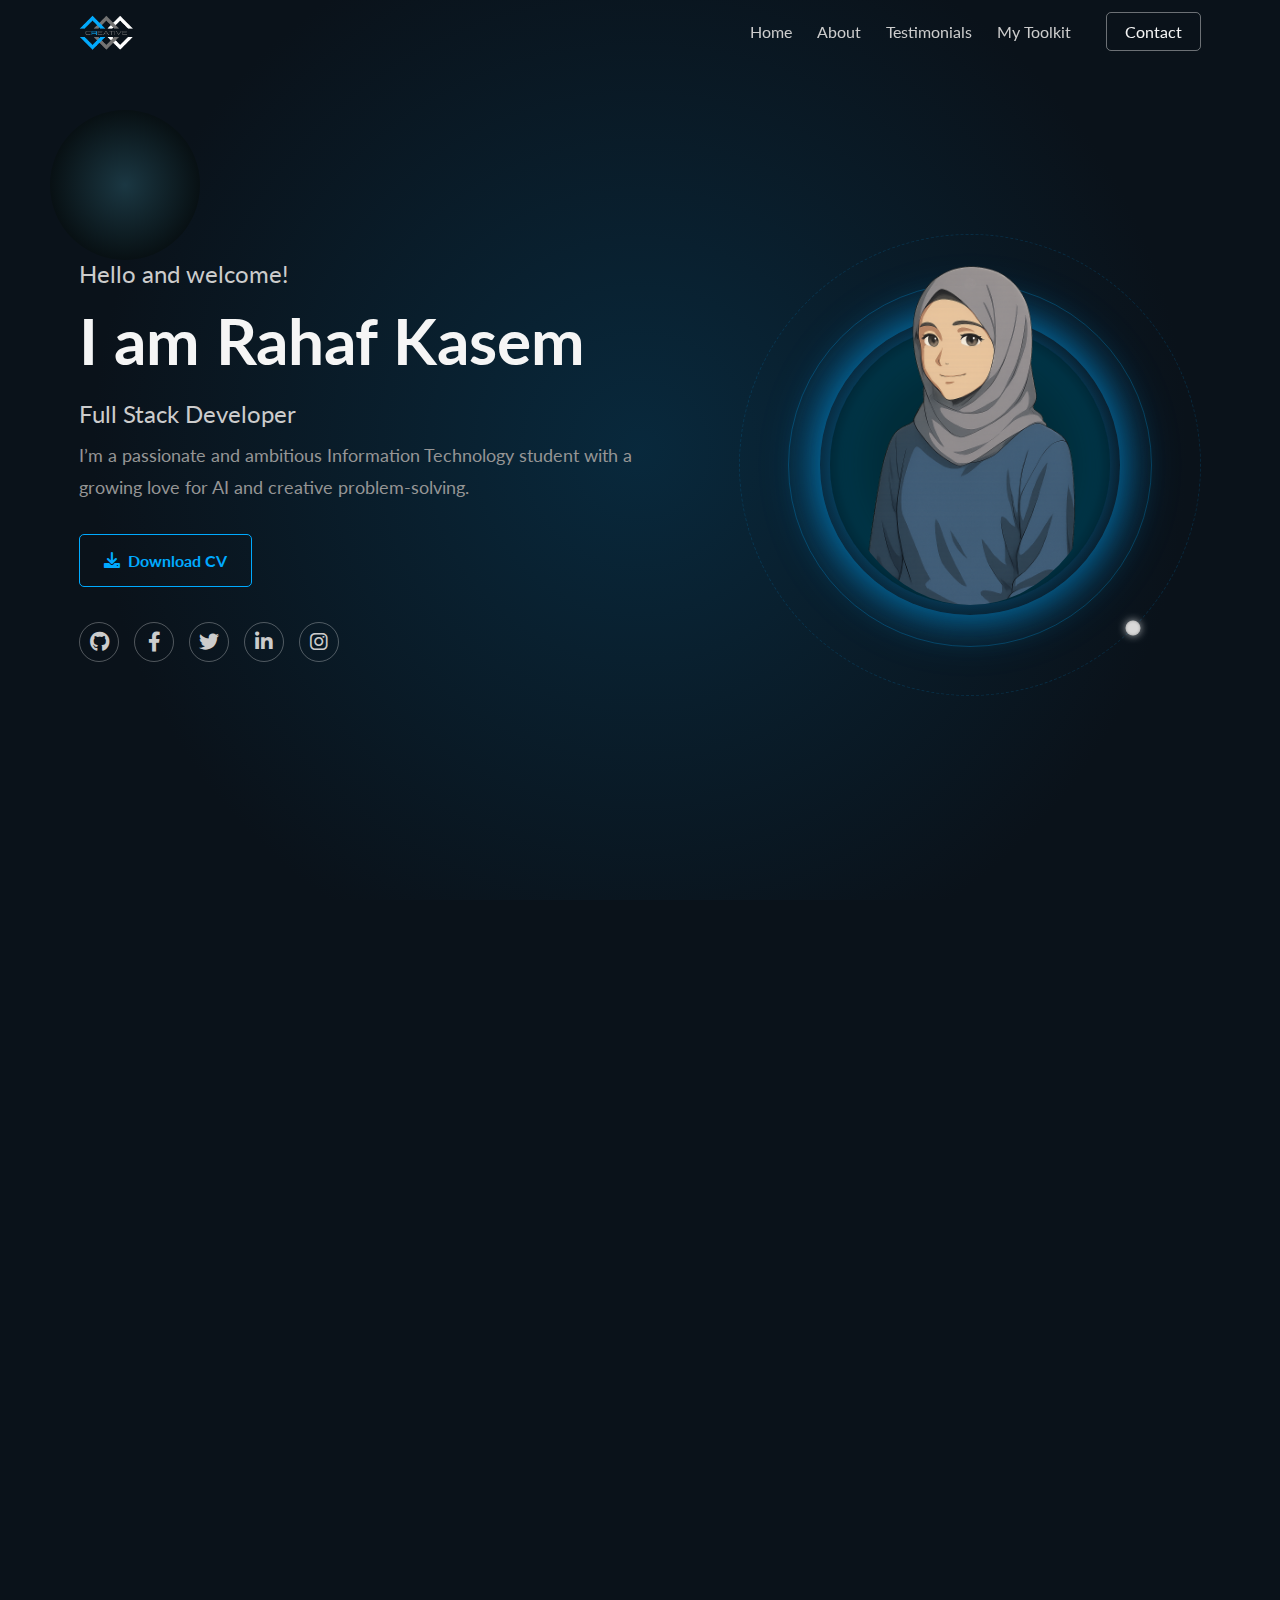
<file: index.html>
<!DOCTYPE html>
<html lang="en"> <head>
    <meta charset="UTF-8">
    <meta name="viewport" content="width=device-width, initial-scale=1.0">
    <title>Rahaf Kasem - Portfolio</title> <link rel="stylesheet" href="https://cdnjs.cloudflare.com/ajax/libs/font-awesome/6.0.0/css/all.min.css">
    <link href="https://fonts.googleapis.com/css2?family=Lato:wght@400;700&display=swap" rel="stylesheet">
    <link rel="stylesheet" href="style/portfolio.css">
</head>
<body>
  <header class="site-header">
    <div class="container">
        <a href="#hero" class="logo">
            <img src="img/logo.png" alt="Rahaf Kasem Logo">
        </a>
        <nav class="main-nav">
            <ul>
                <li><a href="#hero">Home</a></li>
                <li><a href="#about">About</a></li>
                <li><a href="#testimonials">Testimonials</a></li>
                <li><a href="#tools">My Toolkit</a></li> <li><a href="#contact">Contact</a></li>
            </ul>
        </nav>
        <button class="menu-toggle" aria-label="Toggle navigation" aria-expanded="false">
            <i class="fas fa-bars"></i>
        </button>
    </div>
</header>

  <section id="hero" class="hero-section reveal">
    <div class="container hero-content">
        <div class="hero-text fade-in-element">
            <h4>Hello and welcome!</h4>
            <span class="inline"><h1 class="highlight">I am Rahaf Kasem</h1></span>
            <h4>Full Stack Developer</h4>
            <p class="lead">
                I’m a passionate and ambitious Information Technology student with a growing love for AI and creative problem-solving.
            </p>
             <a href="path/to/your/cv.pdf" class="download-cv" download> <i class="fas fa-download"></i> Download CV
            </a>
            <div class="social-links">
                <a href="#" aria-label="GitHub"><i class="fab fa-github"></i></a>
                <a href="#" aria-label="Facebook"><i class="fab fa-facebook-f"></i></a>
                <a href="#" aria-label="Twitter"><i class="fab fa-twitter"></i></a>
                <a href="#" aria-label="LinkedIn"><i class="fab fa-linkedin-in"></i></a>
                <a href="#" aria-label="Instagram"><i class="fab fa-instagram"></i></a>
            </div>
        </div>
        <div class="hero-image-container fade-in-element">
            <div class="hero-planet">
                <img src="img/hero.png" alt="Rahaf Kasem Personal Photo" class="planet-surface-img">
                <div class="planet-atmosphere"></div>
                <div class="orbit orbit-1">
                    <div class="moon moon-1"></div>
                </div>
                <div class="orbit orbit-2">
                    <div class="moon moon-2"></div>
                </div>
            </div>
        </div>
    </div>
</section>

  <section id="about" class="about-section reveal section-padding"> <div class="container">
        <h2 class="fade-in-element">About Me</h2>
        <p class="slider-quote fade-in-element">
            "I believe that passion, patience and persistence are the keys to any dream and I'm walking that path, one step at a time."
            <br>This could be about your background, your journey into IT, or what drives you.
        </p>

        <div class="cards-wrapper fade-in-element">
            <div class="cards">
                <div class="card active">
                    <img src="img/about 1.png" alt="Mobile App Design" />
                    <h3>Mobile App Design</h3>
                </div>
                <div class="card">
                    <img src="img/about 2.jpg" alt="Content Design" />
                    <h3>Content Design</h3>
                </div>
                <div class="card">
                    <img src="img/about 3.png" alt="Web Design" />
                    <h3>Web Design</h3>
                </div>
            </div>

            <div class="dots">
                <button class="dot active" onclick="selectCard(0)" aria-label="Select Card 1"></button>
                <button class="dot" onclick="selectCard(1)" aria-label="Select Card 2"></button>
                <button class="dot" onclick="selectCard(2)" aria-label="Select Card 3"></button>
            </div>
        </div>
    </div>
</section>

  <section id="thinking-box" class="thinking-box-section reveal section-padding"> <div class="container">
        <h2 class="fade-in-element">Thinking Outside the Box</h2>
        <div class="thinking-box-content">
            <div class="thinking-box-text fade-in-element">
                <p>
                    I’m a passionate and ambitious Information Technology student with a growing love for AI and creative problem-solving.
                    Lorem, ipsum dolor sit amet consectetur adipisicing elit. Repudiandae vitae, et incidunt asperiores similique magnam provident eius atque libero, voluptates reprehenderit maxime culpa voluptatum ut molestiae voluptatem cupiditate! Maxime, sequi?
                </p>
            </div>
            <div class="thinking-box-image fade-in-element">
                <img src="img/box'.png" alt="Black box with question mark and blue light">
            </div>
        </div>

        <div class="stats-container">
            <div class="stat-box fade-in-element">
                <h3>6</h3>
                <p>Client Requests</p>
            </div>
            <div class="stat-box fade-in-element">
                <h3>3</h3>
                <p>Projects Completed</p>
            </div>
            <div class="stat-box fade-in-element">
                <h3>4.5</h3>
                <p>Star Rating</p>
            </div>
            <div class="stat-box fade-in-element">
                <h3>8</h3>
                <p>Months of Experience</p>
            </div>
        </div>
    </div>
</section>

  <section id="portfolio-slider" class="portfolio-slider-section reveal section-padding"> <div class="container">
        <h2 class="fade-in-element">Latest Projects</h2> <p class="section-subtitle fade-in-element"> Peek into my creative world 🚀</p>

        <div class="portfolio-slider-container fade-in-element">
            <div class="slider-wrapper">
                <div class="slider-items">
                  <div class="slider-item"><img src="img/1.jpg" alt="Work 1"></div>
                  <div class="slider-item"><img src="img/2.jpg" alt="Work 2"></div>
                  <div class="slider-item"><img src="img/3.jpg" alt="Work 3"></div>
                  <div class="slider-item"><img src="img/4.jpg" alt="Work 4"></div>
                  <div class="slider-item"><img src="img/5.jpg" alt="Work 5"></div>
                  <div class="slider-item"><img src="img/6.jpg" alt="Work 6"></div>
              </div>
          </div>
          <button class="slider-arrow left-arrow" aria-label="Previous Slide">&#10094;</button>
          <button class="slider-arrow right-arrow" aria-label="Next Slide">&#10095;</button>
      </div>
  </div>
</section>

  <section id="testimonials" class="testimonials-section container reveal section-padding"> <div class="testimonial-content fade-in-element">
      <h2>Testimonials</h2>
      <p class="subtitle">What Clients Say About Me</p> <p class="testimonial-text" id="testimonialText">
          "Lorem ipsum dolor sit amet, consectetur adipiscing elit. Quisque elementum..."
      </p>
      <h4 id="clientName">JOHN SMITH</h4>
  </div>

  <div class="testimonial-slider fade-in-element">
      <button class="arrow left-arrow" onclick="prevTestimonial()" aria-label="Previous Testimonial">&#10094;</button>
      <div class="main-avatar">
          <img id="mainAvatar" src="img/person 1.png" alt="Client Avatar"> </div>
      <div class="small-avatars">
          <img src="img/person 1.png" alt="Client 1 Avatar" class="active">
          <img src="img/person 4.png" alt="Client 2 Avatar">
          <img src="img/person 3.png" alt="Client 3 Avatar">
          <img src="img/person 2.png" alt="Client 4 Avatar">
      </div>
      <button class="arrow right-arrow" onclick="nextTestimonial()" aria-label="Next Testimonial">&#10095;</button>
  </div>
</section>

  <section id="tools" class="my-toolkit-section section-padding reveal"> <div class="container">
      <h2 class="fade-in-element">My Toolkit</h2>
      <p class="section-subtitle fade-in-element">The technologies and tools I work with.</p>

      <div class="toolkit-category fade-in-element"> <h3>Frontend Development</h3>
          <div class="toolkit-grid"> <div class="tool-card">
                  <div class="tool-card-front">
                      <i class="fab fa-html5"></i>
                      <span>HTML5</span>
                  </div>
                  <div class="tool-card-back">
                      <h4>HTML5</h4>
                      <p>For building the structure of modern web pages and applications.</p>
                      <div class="skill-level">
                          <span>Proficiency:</span> <span class="stars">&#9733;&#9733;&#9733;&#9733;&#9733;</span>
                      </div>
                  </div>
              </div>
              <div class="tool-card">
                  <div class="tool-card-front">
                      <i class="fab fa-css3-alt"></i>
                      <span>CSS3</span>
                  </div>
                  <div class="tool-card-back">
                      <h4>CSS3</h4>
                      <p>For styling and designing attractive, responsive web pages.</p>
                      <div class="skill-level">
                          <span>Proficiency:</span> <span class="stars">&#9733;&#9733;&#9733;&#9733;&#9734;</span>
                      </div>
                  </div>
              </div>
              <div class="tool-card">
                  <div class="tool-card-front">
                      <i class="fab fa-js"></i>
                      <span>JavaScript</span>
                  </div>
                  <div class="tool-card-back">
                      <h4>JavaScript</h4>
                      <p>For adding interactivity and dynamic behavior to websites.</p>
                      <div class="skill-level">
                          <span>Proficiency:</span> <span class="stars">&#9733;&#9733;&#9733;&#9733;&#9734;</span>
                      </div>
                  </div>
              </div>
              <div class="tool-card">
                  <div class="tool-card-front">
                      <i class="fab fa-react"></i>
                      <span>React</span>
                  </div>
                  <div class="tool-card-back">
                      <h4>React</h4>
                      <p>A library for building interactive and flexible user interfaces.</p>
                      <div class="skill-level">
                          <span>Proficiency:</span> <span class="stars">&#9733;&#9733;&#9733;&#9734;&#9734;</span>
                      </div>
                  </div>
              </div>
              </div>
      </div>

      <div class="toolkit-category fade-in-element"> <h3>Backend Development</h3>
          <div class="toolkit-grid"> <div class="tool-card">
                  <div class="tool-card-front">
                      <i class="fab fa-node-js"></i>
                      <span>Node.js</span>
                  </div>
                  <div class="tool-card-back">
                      <h4>Node.js</h4>
                      <p>Server-side JavaScript runtime for fast, scalable applications.</p>
                      <div class="skill-level">
                          <span>Proficiency:</span> <span class="stars">&#9733;&#9733;&#9733;&#9734;&#9734;</span>
                      </div>
                  </div>
              </div>
              <div class="tool-card">
                  <div class="tool-card-front">
                      <i class="fab fa-python"></i>
                      <span>Python</span>
                  </div>
                  <div class="tool-card-back">
                      <h4>Python</h4>
                      <p>Versatile language, great for web development and data analysis.</p>
                      <div class="skill-level">
                          <span>Proficiency:</span> <span class="stars">&#9733;&#9733;&#9733;&#9733;&#9734;</span>
                      </div>
                  </div>
              </div>
              <div class="tool-card">
                  <div class="tool-card-front">
                      <i class="fas fa-database"></i>
                      <span>PostgreSQL</span>
                  </div>
                  <div class="tool-card-back">
                      <h4>PostgreSQL</h4>
                      <p>Powerful, open-source relational database system.</p>
                      <div class="skill-level">
                          <span>Proficiency:</span> <span class="stars">&#9733;&#9733;&#9733;&#9734;&#9734;</span>
                      </div>
                  </div>
              </div>
              </div>
      </div>
      <div class="toolkit-category fade-in-element">
        <h3>Design Tools</h3>
        <div class="toolkit-grid">
            <div class="tool-card">
                <div class="tool-card-front">
                    <i class="fab fa-figma"></i>
                    <span>Figma</span>
                </div>
                <div class="tool-card-back">
                    <h4>Figma</h4>
                    <p>Collaborative interface design tool for web and mobile.</p>
                    <div class="skill-level">
                        <span>Proficiency:</span> <span class="stars">&#9733;&#9733;&#9733;&#9733;&#9734;</span>
                    </div>
                </div>
            </div>
            </div>
      </div>
  </div>
</section>

  <section id="contact" class="contact-footer-section section-padding reveal">
<div class="container">
    <h2 class="fade-in-element">Get in Touch</h2>
    <p class="section-subtitle fade-in-element">Have a project in mind or just want to say hello?</p>

  
    <div class="contact-content">
        <div class="contact-info fade-in-element">
            <h3>Contact Information</h3>
            <p><i class="fas fa-envelope"></i> Email: <a href="rhf0993447507rhf@gmail.com">rhf0993447507rhf@gmail.com</a></p>
            <p><i class="fas fa-phone-alt"></i> Phone: <a href="tel:0993447507">+0993447507</a></p> <p><i class="fas fa-map-marker-alt"></i> Location: Damascus</p>

            <div class="social-links">
                <a href="#" aria-label="LinkedIn"><i class="fab fa-linkedin-in"></i></a>
                <a href="#" aria-label="GitHub"><i class="fab fa-github"></i></a>
                <a href="#" aria-label="Twitter"><i class="fab fa-twitter"></i></a>
                </div>
        </div>

        <div class="contact-form fade-in-element">
            <h3>Send Me a Message</h3>
            <form action="#" method="post"> <div class="form-group">
                    <label for="name">Name:</label>
                    <input type="text" id="name" name="name" required>
                </div>
                <div class="form-group">
                    <label for="email">Email:</label>
                    <input type="email" id="email" name="email" required>
                </div>
                 <div class="form-group">
                    <label for="subject">Subject:</label>
                    <input type="text" id="subject" name="subject">
                </div>
                <div class="form-group">
                    <label for="message">Message:</label>
                    <textarea id="message" name="message" rows="6" required></textarea>
                </div>
                <button type="submit" class="send-message-btn">Send Message</button>
            </form>
        </div>
    </div>

    <hr class="footer-divider">

    <div class="footer-text fade-in-element">
        <p>&copy; 2025 Rahaf Kasem. All rights reserved.</p> </div>
</div>
</section>

<script src="portfolio.js"></script>

</body>
</html>
</file>
<file: style/portfolio.css>
/* ====================================================================== */
/* ======================= Global Styles / أنماط عامة =================== */
/* ====================================================================== */
:root {
    --text-light: #f5f5f5;
    --text-medium: #ccc;
    --primary-color: #00aaff; /* Main accent color */
    --primary-color-dark: #0077cc; /* Darker shade for hover states */
    --primary-color-rgb: 0, 170, 255; /* RGB for use in rgba() */
    --extracted-dark-blue: #012B37; /* Deep blue, good for backgrounds */
    --extracted-gray: #959595; /* Medium gray for text or subtle elements */
    --extracted-light-gray: #D9D9D9; /* Light gray for borders or highlights */
    --contact-button-border: rgba(255, 255, 255, 0.4); /* Lighter border for contact button */
    --background-dark: #0a121a; /* Very dark blue, almost black for main background */
    --background-section-dark: #0f1a24; /* Slightly lighter dark blue for section backgrounds */
    --card-hover-glow: rgba(var(--primary-color-rgb), 0.25); /* Glow effect for cards */
    --star-color: #FFD700; /* Gold color for rating stars */

    /* Portfolio specific, can be integrated or kept separate */
    --portfolio-item-width: 320px;
    --portfolio-item-height: 400px;
    --portfolio-transition-duration: 0.6s;
}

* {
    box-sizing: border-box;
    margin: 0;
    padding: 0;
}

body {
    font-family: 'Lato', sans-serif; /* Primary font */
    line-height: 1.7;
    color: var(--text-light);
    background-image: radial-gradient(circle at center, rgba(var(--primary-color-rgb), 0.15) 0%, var(--background-dark) 70%); /* Subtle radial gradient */
    background-color: var(--background-dark);
    background-size: cover;
    background-repeat: no-repeat;
    background-attachment: fixed;
    padding-top: 60px; /* For fixed header */
    text-align: left; /* Default text-align for LTR */
}

.container {
    width: 90%;
    max-width: 1200px;
    margin: 0 auto;
    padding: 0 15px;
}

h1, h2, h3, h4, h5, h6 {
    font-weight: 700;
    line-height: 1.3;
}

h2 { /* General Section Title / عنوان القسم العام */
    font-size: clamp(28px, 4vw, 36px); /* Responsive font size */
    margin-bottom: 20px;
    color: var(--text-light);
    text-align: center;
    position: relative; /* For pseudo-elements if needed for underline */
}
/* Optional: Underline effect for section titles
h2::after {
    content: '';
    display: block;
    width: 60px;
    height: 3px;
    background-color: var(--primary-color);
    margin: 10px auto 0;
    border-radius: 2px;
}
*/

.section-subtitle { /* General Section Subtitle / العنوان الفرعي للقسم */
    font-size: clamp(16px, 2.5vw, 18px);
    color: var(--text-medium);
    text-align: center;
    margin-top: -10px;
    margin-bottom: 50px; /* Increased bottom margin */
    max-width: 700px;
    margin-left: auto;
    margin-right: auto;
    line-height: 1.6;
}

.section-padding { /* Uniform padding for sections / مسافات موحدة للأقسام */
    padding-top: 80px; /* Increased padding */
    padding-bottom: 80px;
}

/* ====================================================================== */
/* =============== Fade-in on Scroll / تأثير الظهور عند التمرير ========== */
/* ====================================================================== */
.fade-in-element,
.reveal {
    opacity: 0;
    transform: translateY(35px); /* Slightly more pronounced effect */
    transition: opacity 0.7s cubic-bezier(0.645, 0.045, 0.355, 1), transform 0.7s cubic-bezier(0.645, 0.045, 0.355, 1); /* Smoother transition */
}

.fade-in-element.is-visible,
.reveal.is-visible {
    opacity: 1;
    transform: translateY(0);
}

/* ====================================================================== */
/* =================== Header / ترويسة الموقع =========================== */
/* ====================================================================== */
.site-header {
    background: transparent;
    padding: 12px 0; /* Slightly more padding */
    position: fixed;
    width: 100%;
    top: 0;
    left: 0;
    z-index: 1000;
    transition: background-color 0.35s ease, backdrop-filter 0.35s ease, box-shadow 0.35s ease;
}

.site-header.scrolled {
    background-color: rgba(10, 25, 40, 0.85); /* Dark blue, slightly transparent */
    backdrop-filter: blur(8px); /* Frosted glass effect */
    box-shadow: 0 3px 8px rgba(0, 0, 0, 0.4); /* Softer shadow */
}

.site-header .container {
    display: flex;
    justify-content: space-between;
    align-items: center;
}

.logo {
    text-decoration: none;
    display: flex;
    align-items: center;
    height: 40px; /* Adjust if logo dimensions change */
}

.logo img {
    display: block;
    max-height: 100%;
    width: auto;
    transition: transform 0.3s ease;
}
.logo:hover img {
    transform: scale(1.05); /* Slight grow on hover */
}

.main-nav ul {
    list-style: none;
    display: flex;
    align-items: center;
}

.main-nav li {
    margin-left: 25px; /* Increased spacing */
}

.main-nav li:last-child {
    margin-left: 35px;
}

.main-nav li:last-child a {
    border: 1px solid var(--contact-button-border);
    border-radius: 5px;
    padding: 9px 18px; /* Slightly larger button */
    transition: background-color 0.3s ease, color 0.3s ease, border-color 0.3s ease, transform 0.2s ease;
    color: var(--text-light);
}

.main-nav li:last-child a:hover {
    background-color: var(--primary-color);
    color: var(--background-dark); /* Ensure text is readable on primary color */
    border-color: var(--primary-color);
    transform: translateY(-2px); /* Slight lift on hover */
}

.main-nav a {
    text-decoration: none;
    color: var(--text-medium);
    font-weight: 400;
    transition: color 0.3s ease;
    padding: 5px 0;
    position: relative; /* For underline effect */
}

.main-nav li:not(:last-child) a::after { /* Underline effect on hover */
    content: '';
    position: absolute;
    width: 0;
    height: 2px;
    bottom: -3px;
    left: 0;
    background-color: var(--primary-color);
    transition: width 0.3s ease;
}
.main-nav li:not(:last-child) a:hover::after {
    width: 100%;
}
.main-nav li:not(:last-child) a:hover {
    color: var(--primary-color);
}

.menu-toggle {
    display: none; /* Shown in media query */
    background: none;
    border: none;
    cursor: pointer;
    font-size: 28px;
    color: var(--text-light);
    padding: 5px;
    z-index: 1001;
}

/* --- Responsive Header / ترويسة متجاوبة --- */
@media (max-width: 768px) {
    body { padding-top: 55px; } /* Adjust based on responsive header height */
    .site-header { padding: 10px 0; }
    .main-nav {
        display: none;
        position: absolute;
        top: 100%;
        left: 0;
        width: 100%;
        background-color: rgba(10, 25, 40, 0.98); /* More opaque for readability */
        backdrop-filter: blur(10px);
        box-shadow: 0 5px 10px rgba(0, 0, 0, 0.5);
        padding: 15px 0; /* More padding for nav items */
        flex-direction: column;
        align-items: center;
        z-index: 999;
    }
    .site-header.nav-open .main-nav { display: flex; }
    .main-nav ul { flex-direction: column; align-items: center; width: 100%; }
    .main-nav li { margin: 10px 0; width: 90%; text-align: center; } /* Full width items with some margin */
    .main-nav li:last-child { margin-left: 0; margin-top: 15px; }
    .main-nav li a { padding: 12px 0; border: none; border-radius: 0; color: var(--text-light); display: block; width: 100%; }
    .main-nav li:last-child a { border: 1px solid var(--contact-button-border); border-radius: 5px; padding: 12px 20px; display: inline-block; width: auto; }
    .menu-toggle { display: block; }
}

/* ====================================================================== */
/* ================= Hero Section / القسم الرئيسي (الهيرو) =============== */
/* ====================================================================== */
/* Styles for .hero-section, .hero-content, .hero-text, social-links, hero-planet, orbits, moons */
/* Most of these were provided and adjusted in previous steps, ensure they are clean */
.hero-section {
    padding: clamp(80px, 15vh, 120px) 0; /* Responsive padding */
    color: var(--text-light);
    position: relative;
    overflow: hidden;
    min-height: 90vh; /* Ensure it takes significant viewport height */
    display: flex;
    align-items: center;
}
.hero-content {
    display: flex;
    align-items: center;
    gap: clamp(30px, 5vw, 60px); /* Responsive gap */
    flex-wrap: wrap;
    justify-content: space-between;
}
.hero-text {
    flex: 1 1 50%;
    max-width: 600px;
    text-align: left;
}
.hero-text h4 {
    font-size: clamp(20px, 3vw, 24px);
    color: var(--text-medium);
    margin-bottom: 10px;
    font-weight: 400;
}
.hero-text h1 {
    font-size: clamp(38px, 6vw, 64px);
    margin-bottom: 15px; /* Increased margin */
    color: var(--text-light);
    font-weight: 700;
}
.hero-text .highlight { /* Already defined, kept for clarity */
    color: var(--text-light);
}
.hero-text .lead {
    font-size: clamp(16px, 2.5vw, 18px);
    font-weight: 400;
    margin-bottom: 30px; /* Increased margin */
    color: var(--extracted-gray);
    line-height: 1.8;
}
.download-cv {
    color: var(--primary-color);
    text-decoration: none;
    display: inline-flex; /* For icon alignment */
    align-items: center;
    gap: 8px; /* Space between icon and text */
    margin-bottom: 25px;
    padding: 12px 24px;
    border: 1px solid var(--primary-color);
    border-radius: 5px;
    transition: background-color 0.3s ease, color 0.3s ease, transform 0.2s ease;
    font-weight: bold;
}
.download-cv:hover {
    background-color: var(--primary-color);
    color: var(--background-dark);
    transform: translateY(-2px);
}
.social-links {
    display: flex;
    justify-content: flex-start;
    gap: 15px;
    padding: 10px 0;
}
.social-links a {
    color: var(--text-medium);
    font-size: 20px;
    width: 40px;
    height: 40px;
    border: 1px solid rgba(var(--text-light-rgb, 245,245,245), 0.3); /* Use RGB for text-light or define it */
    border-radius: 50%;
    display: flex;
    align-items: center;
    justify-content: center;
    text-decoration: none;
    transition: all 0.3s ease;
}
.social-links a:hover {
    color: var(--background-dark);
    background-color: var(--primary-color);
    border-color: var(--primary-color);
    transform: scale(1.1) translateY(-2px);
}

/* --- Planet Hero Image Styles / أنماط صورة الكوكب في الهيرو --- */

.hero-image-container {
    flex: 1 1 350px; /* حجم مرن للحاوية الكلية */
    display: flex;
    justify-content: center;
    align-items: center;
    min-height: 350px; /* ارتفاع أدنى لضمان ظهور التأثير */
    position: relative; /* للسماح بتمركز الكوكب بشكل مطلق إذا لزم الأمر لاحقاً */
}

.hero-planet {
   width: 280px; /* حجم الكوكب */
    height: 280px;
    border-radius: 50%;
    position: relative;
    background-color: var(--extracted-dark-blue, #012B37);
    box-shadow: 0 0 30px rgba(var(--primary-color-rgb), 0.4),
                inset 0 0 20px rgba(0,0,0,0.5),
                inset 0 0 80px rgba(var(--primary-color-rgb),0.2);
    display: flex; /* مهم لتوسيط الصورة إذا كانت أصغر */
    justify-content: center; /* توسيط أفقي */
    align-items: flex-end; /* محاذاة الصورة لأسفل الكوكب مبدئياً */
    overflow: visible; /* !!! السماح للصورة بالخروج من الحدود !!! */
        transition: transform 0.4s ease-out;
}
.hero-planet:hover {
    transform: scale(1.03);
}


.planet-surface-img {
    width: 100%;
    height: 350px;
    object-fit: contain; /* لجعل الصورة تملأ الدائرة مع قص الأجزاء الزائدة */
    border-radius: 50%; /* لضمان أن الصورة نفسها دائرية تماماً */
    display: block;
    /* opacity: 0.9; شفافية خفيفة للصورة لدمجها مع الكوكب */
    z-index: 100;
}

.planet-atmosphere {
    position: absolute;
    top: -10px;
    left: -10px;
    right: -10px;
    bottom: -10px;
    border-radius: 50%;
    box-shadow: 0 0 35px 10px rgba(var(--primary-color-rgb), 0.3),
                0 0 50px 15px rgba(var(--primary-color-rgb), 0.2);
    pointer-events: none;
    z-index: 1; /* خلف الصورة ولكن فوق خلفية الكوكب */

}


.orbit {
    position: absolute;
    top: 50%;
    left: 50%;
    border-radius: 50%; /* لجعل المسار دائرياً */
    border: 1px solid rgba(var(--primary-color-rgb), 0.25); /* لون وسمك المسار */
    transform-origin: center center; /* نقطة دوران المسار */
    pointer-events: none; /* المسارات لا تتفاعل مع الماوس */
    /* ... existing styles ... */
    z-index: 0; /* اجعل المدارات خلف الصورة البارزة والكوكب */
                 /* أو z-index: 3; إذا أردتها أمام كل شيء */
}


.orbit-1 {
    width: 130%; /* حجم المسار الأول (أكبر من الكوكب) */
    height: 130%;
    transform: translate(-50%, -50%) rotate(0deg); /* تمركز وبداية الدوران */
    animation: orbit-rotate 20s linear infinite; /* أنيميشن الدوران */
    z-index: 1;
}

.orbit-2 {
    width: 165%; /* حجم المسار الثاني (أكبر من الأول) */
    height: 165%;
    transform: translate(-50%, -50%) rotate(45deg); /* دوران مبدئي مختلف */
    animation: orbit-rotate 30s linear infinite reverse; /* سرعة واتجاه دوران مختلف */
    border-style: dashed; /* يمكن تغيير شكل المسار */
    border-color: rgba(var(--primary-color-rgb), 0.15);
    z-index: 1;
}

/* يمكنك إضافة .orbit-3 بنفس الطريقة */

.moon {
    position: absolute;
    border-radius: 50%; /* لجعل القمر دائرياً */
    background-color: var(--extracted-light-gray, #D9D9D9);
    box-shadow: 0 0 8px rgba(255, 255, 255, 0.7), inset 0 0 3px rgba(0,0,0,0.3);
    pointer-events: auto; /* إذا أردت إضافة تفاعل للأقمار لاحقاً */
}

.orbit-1 .moon-1 {
    width: 12px; /* حجم القمر الأول */
    height: 12px;
    /* تحديد موقع القمر على المسار */
    top: -6px; /* (نصف ارتفاع القمر) ليكون على الخط */
    left: 50%; /* في منتصف عرض المسار أفقياً */
    transform: translateX(-50%); /* لضبط التمركز الأفقي للقمر */
}

.orbit-2 .moon-2 {
    width: 15px; /* حجم القمر الثاني */
    height: 15px;
    /* تحديد موقع القمر على المسار في نقطة أخرى */
    top: 50%;
    right: -7.5px; /* (نصف عرض القمر) ليكون على الخط من اليمين */
    transform: translateY(-50%); /* لضبط التمركز العمودي للقمر */
}

/* أنيميشن دوران المسارات */
@keyframes orbit-rotate {
    from {
        transform: translate(-50%, -50%) rotate(0deg);
    }
    to {
        transform: translate(-50%, -50%) rotate(360deg);
    }
}

/* تعديلات على .hero-image القديمة في الوضع المتجاوب إذا لزم الأمر */
@media (max-width: 992px) { /* Tablet and below / الأجهزة اللوحية وما دونها */
    .hero-content {
        flex-direction: column;
        text-align: center;
    }
    .hero-text {
        text-align: center; /* Center text for LTR/RTL */
        order: 2; /* Image first, then text / الصورة أولاً، ثم النص */
    }
    .hero-image-container {
        order: 1; /* Image container first */
        margin-bottom: 40px;
        min-height: 300px; /* Adjust min-height for smaller planet */
    }
    .hero-planet {
        width: 240px; /* Smaller planet */
        height: 240px;
    }
    .planet-surface-img {
        height: 300px; /* Adjust image height relative to new planet size */
                       /* (e.g., 240px planet + 60px peek) */
        width: 85%;    /* Adjust width if needed */
    }
    .planet-atmosphere { /* Adjust atmosphere based on new planet size */
        width: calc(240px + 30px);
        height: calc(240px + 30px);
    }
    .orbit-1 { width: calc(240px * 1.3); height: calc(240px * 1.3); }
    .orbit-2 { width: calc(240px * 1.65); height: calc(240px * 1.65); }
    .social-links {
        justify-content: center;
    }
}

@media (max-width: 480px) { /* Small mobile / الهواتف الصغيرة */
    .hero-planet {
        width: 200px;
        height: 200px;
    }
    .planet-surface-img {
        height: 250px; /* (e.g., 200px planet + 50px peek) */
        width: 80%;
    }
    .hero-image-container {
        min-height: 260px;
    }
    .planet-atmosphere {
        width: calc(200px + 25px);
        height: calc(200px + 25px);
        box-shadow: 0 0 25px 8px rgba(var(--primary-color-rgb), 0.3),
                    0 0 40px 12px rgba(var(--primary-color-rgb), 0.2); /* Smaller glow */
    }
    .orbit-1 { width: calc(200px * 1.3); height: calc(200px * 1.3); }
    .orbit-2 { display: none; } /* Hide second more complex orbit */
    .moon { /* Smaller moons */
        box-shadow: 0 0 5px rgba(255, 255, 255, 0.7), inset 0 0 2px rgba(0,0,0,0.3);
    }
    .orbit-1 .moon-1 { width: 10px; height: 10px; top: -5px; }
}




.hero-section::before {
    content: '';
    position: absolute;
    top: 50px;
    left: 50px;
    width: 150px;
    height: 150px;
    background: radial-gradient(circle at center, rgba(40, 85, 99, 0.555), rgb(0, 0, 0));
    border-radius: 50%;
    z-index: -1; /* Ensure it's behind content */
}


/* ====================================================================== */
/* ================= About Section / قسم "عني" ========================== */
/* ====================================================================== */
/* Styles for .about-section, .slider-quote, .cards-wrapper, .card, .dots */
/* Most of these were good, minor clean-up and consistency checks */
.about-section {
    text-align: center;
    background-color: var(--background-section-dark); /* Give it a distinct background */
}
.slider-quote {
    font-size: clamp(17px, 2.8vw, 20px);
    font-weight: 500; /* Not too bold */
    color: var(--text-light);
    margin-bottom: 50px;
    line-height: 1.7;
    max-width: 750px;
    margin-left: auto;
    margin-right: auto;
}
.cards-wrapper {
    perspective: 1000px; /* For 3D effect on card hover if desired */
}
.cards {
    display: flex;
    justify-content: center;
    gap: clamp(20px, 3vw, 30px); /* Responsive gap */
    margin-bottom: 30px;
    flex-wrap: wrap;
}
.card {
    width: clamp(260px, 30vw, 300px); /* Responsive card width */
    padding: 25px;
    background: rgba(var(--primary-color-rgb), 0.03);
    border: 1px solid rgba(var(--primary-color-rgb),0.1);
    backdrop-filter: blur(8px);
    border-radius: 12px;
    box-shadow: 0 5px 20px rgba(0,0,0,0.15);
    transition: all 0.4s cubic-bezier(0.175, 0.885, 0.32, 1.275); /* Springy transition */
    opacity: 0.75;
    transform: translateY(0) scale(1);
    border-top: 4px solid transparent;
    min-height: 330px;
    display: flex;
    flex-direction: column;
    align-items: center;
    text-align: center;
}
.card.active, .card:hover { /* Combine active and hover states */
    opacity: 1;
    background: rgba(var(--primary-color-rgb), 0.1);
    transform: translateY(-12px) scale(1.04);
    box-shadow: 0 12px 30px var(--card-hover-glow);
    border-top-color: var(--primary-color);
}
.card img {
    width: 100%;
    height: 180px;
    border-radius: 8px;
    margin-bottom: 20px;
    object-fit: contain;
    transition: transform 0.3s ease;
}
.card:hover img {
    transform: scale(1.05);
}
.card h3 {
    color: var(--text-medium);
    font-size: clamp(17px, 2.5vw, 19px);
    margin-top: auto;
    transition: color 0.3s ease;
}
.card.active h3, .card:hover h3 {
    color: var(--primary-color);
}
.dots {
    display: flex;
    justify-content: center;
    gap: 12px;
}
.dot {
    width: 12px; /* Circular dots */
    height: 12px;
    border-radius: 50%;
    border: none;
    background: rgba(var(--text-light-rgb, 245,245,245), 0.25);
    cursor: pointer;
    transition: background-color 0.3s ease, transform 0.3s ease;
    padding: 0;
}
.dot.active, .dot:hover {
    background:var(--primary-color);
    transform: scale(1.2);
}


/* ====================================================================== */
/* ======== Thinking Outside the Box / قسم "التفكير خارج الصندوق" ======== */
/* ====================================================================== */
.thinking-box-section {
    background-color: var(--background-dark); /* Match body or make slightly different */
}
/* Styles for .thinking-box-content, .thinking-box-text, .thinking-box-image, .stats-container, .stat-box */
/* Generally good, minor adjustments for consistency and visual appeal */
.thinking-box-content {
    display: flex;
    align-items: center;
    gap: clamp(30px, 5vw, 50px);
    flex-wrap: wrap;
    margin-bottom: 70px;
}
.thinking-box-text {
    flex: 1 1 55%;
    max-width: 100%;
    text-align: left;
}
.thinking-box-text p {
    font-size: clamp(15px, 2.2vw, 17px);
    line-height: 1.8;
    color: var(--text-medium);
    margin-bottom: 20px;
}
.thinking-box-image {
    flex: 1 1 40%;
    max-width: 100%;
    text-align: center;
}
.thinking-box-image img {
    max-width: 90%;
    height: auto;
    max-height: 380px; /* Slightly increase max height */
    border-radius: 10px; /* More rounding */
    box-shadow: 0 8px 30px rgba(var(--primary-color-rgb), 0.2); /* Enhanced shadow */
    transition: transform 0.4s ease;
}
.thinking-box-image img:hover {
    transform: scale(1.03) rotate(-2deg); /* Slight tilt on hover */
}
.stats-container {
    display: grid;
    grid-template-columns: repeat(auto-fit, minmax(180px, 1fr)); /* Min width for stats */
    gap: clamp(20px, 3vw, 30px);
    margin-top: 40px;
}
.stat-box {
    background: linear-gradient(145deg, rgba(var(--primary-color-rgb),0.08), rgba(var(--primary-color-rgb),0.02));
    border: 1px solid rgba(var(--primary-color-rgb),0.15);
    padding: 30px 25px; /* More padding */
    border-radius: 10px;
    text-align: center;
    box-shadow: 0 4px 15px rgba(0, 0, 0, 0.1);
    transition: transform 0.3s ease, box-shadow 0.3s ease, background 0.3s ease;
}
.stat-box:hover {
    transform: translateY(-8px);
    box-shadow: 0 10px 25px var(--card-hover-glow);
    background: linear-gradient(145deg, rgba(var(--primary-color-rgb),0.12), rgba(var(--primary-color-rgb),0.05));
}
.stat-box h3 {
    font-size: clamp(32px, 5vw, 40px);
    color: var(--primary-color);
    margin-bottom: 8px;
    font-weight: 700;
}
.stat-box p {
    font-size: clamp(14px, 2vw, 16px);
    color: var(--text-medium);
    margin: 0;
}

/* ====================================================================== */
/* ============ Portfolio Slider / قسم "أحدث المشاريع" ================= */
/* ====================================================================== */
/* Styles for .portfolio-slider-section, .portfolio-slider-container, .slider-wrapper, .slider-items, .slider-item, .slider-arrow */
/* Cleaned up and refined for better 3D effect and responsiveness */
.portfolio-slider-section {
    background-color: var(--background-section-dark);
    text-align: center;
    overflow-x: hidden; /* Prevent horizontal scroll from slider items */
}
.portfolio-slider-container {
    position: relative;
    padding: 60px 0; /* Increased padding */
    /* Removed background image from here, items should have it or a common overlay */
}
.portfolio-slider-container::before { /* Optional overlay if container had a background image */
    content: "";
    position: absolute;
    top: 0; left: 0; width: 100%; height: 100%;
    /* background-color: rgba(var(--extracted-dark-blue-rgb, 1, 43, 55), 0.8); */ /* Example if needed */
    z-index: 0;
}
.slider-wrapper {
    position: relative;
    width: 90%;
    max-width: 1100px; /* Increased max width */
    margin: 0 auto;
    min-height: calc(var(--portfolio-item-height) + 120px); /* Adjusted min height */
    padding: 0 60px; /* Space for arrows */
    display: flex;
    align-items: center;
    justify-content: center;
    z-index: 1;
}
.slider-items {
    position: relative;
    width: var(--portfolio-item-width);
    height: var(--portfolio-item-height);
    perspective: 1800px; /* Increased perspective for more depth */
}
.slider-item {
    position: absolute;
    top: 0; left: 0;
    width: 100%; height: 100%;
    opacity: 0;
    pointer-events: none;
    transition: transform var(--portfolio-transition-duration) cubic-bezier(0.25, 0.46, 0.45, 0.94),
                opacity var(--portfolio-transition-duration) cubic-bezier(0.25, 0.46, 0.45, 0.94);
    box-shadow: 0 15px 35px rgba(0, 0, 0, 0.35); /* Enhanced shadow */
    overflow: hidden;
    border-radius: 12px; /* More rounded */
    background-color: #1c1c1c;
}
.slider-item img {
    width: 100%; height: 100%;
    object-fit: cover;
    transition: transform 0.5s ease;
}
.slider-item:hover img {
    transform: scale(1.05); /* Zoom image inside item on hover */
}
.slider-item.center {
    z-index: 3; opacity: 1;
    transform: translateX(0) translateZ(0) scale(1); /* Added translateZ for 3D */
    pointer-events: auto;
}
.slider-item.left-side {
    z-index: 2; opacity: 0.6; /* Less opacity for side items */
    transform: translateX(-70%) translateZ(-150px) rotateY(35deg) scale(0.8); /* More 3D */
}
.slider-item.right-side {
    z-index: 2; opacity: 0.6;
    transform: translateX(70%) translateZ(-150px) rotateY(-35deg) scale(0.8); /* More 3D */
}
.slider-item.hidden {
    opacity: 0; z-index: 0;
    transform: scale(0.6) translateZ(-300px); /* Scale down and push back */
}
.slider-arrow {
    position: absolute;
    top: 50%;
    transform: translateY(-50%);
    background: rgba(255,255,255,0.08); /* More subtle arrows */
    color: white;
    font-size: 24px;
    border: none;
    cursor: pointer;
    z-index: 5;
    transition: background-color 0.3s ease, transform 0.3s ease;
    border-radius: 50%;
    width: 50px; height: 50px;
    display: flex; align-items: center; justify-content: center;
    backdrop-filter: blur(3px); /* Subtle blur on arrows */
}
.slider-arrow:hover {
    background-color: rgba(var(--primary-color-rgb), 0.7);
    transform: translateY(-50%) scale(1.15);
}
.portfolio-slider-section .left-arrow { left: 10px; } /* Adjust position */
.portfolio-slider-section .right-arrow { right: 10px; }


/* ====================================================================== */
/* ============== Testimonials Section / قسم "آراء العملاء" ============= */
/* ====================================================================== */
/* Styles for .testimonials-section, .testimonial-content, .testimonial-text, .testimonial-slider, .main-avatar, .small-avatars, .arrow */
/* Cleaned and refined for visual consistency and better interaction */
.testimonials-section { /* Has .container */
  background-color: var(--background-dark); /* Match body or slightly different */
  color: var(--text-light);
  padding-top: 80px;
  padding-bottom: 120px; /* More space for small avatars */
  text-align: center;
  position: relative;
  overflow: hidden;
}
.testimonial-content .subtitle {
  font-size: clamp(17px, 2.8vw, 20px);
  margin-bottom: 40px; /* More space */
}
.testimonial-text {
  font-size: clamp(17px, 2.5vw, 19px); /* Responsive text */
  font-style: italic; /* Italic for quotes */
  max-width: 750px;
  margin: 25px auto;
  color: var(--text-medium);
  min-height: 130px;
  line-height: 1.8;
  padding: 0 10px; /* Ensure text doesn't touch edges on small viewports inside its max-width */
}
.testimonial-content h4 { /* Client Name */
  margin-top: 30px;
  font-weight: bold;
  color: var(--primary-color);
  min-height: 24px;
  font-size: clamp(16px, 2.2vw, 18px);
}
.testimonial-slider {
  margin-top: 60px; /* More space */
  display: flex;
  align-items: center;
  justify-content: center;
  position: relative;
  gap: clamp(20px, 4vw, 35px); /* Responsive gap */
  width: 100%;
  max-width: 700px; /* Limit width of slider content */
  margin-left: auto;
  margin-right: auto;
}
.main-avatar {
  width: clamp(130px, 20vw, 160px); /* Responsive avatar */
  height: clamp(130px, 20vw, 160px);
  border-radius: 50%;
  overflow: hidden;
  border: 5px solid var(--primary-color); /* Thicker, colored border */
  z-index: 2;
  position: relative;
  box-shadow: 0 0 25px rgba(var(--primary-color-rgb),0.3);
  transition: transform 0.4s ease;
}
.main-avatar:hover {
    transform: scale(1.05);
}
.main-avatar img {
  width: 100%; height: 100%;
  object-fit: contain; /* Cover ensures image fills the circle */
}
.small-avatars {
  position: absolute;
  bottom: -60px; /* Adjust for larger main avatar and potential spacing */
  left: 50%;
  transform: translateX(-50%);
  width: auto;
  display: flex;
  justify-content: center;
  gap: clamp(10px, 2vw, 18px); /* Responsive gap */
  padding: 0 10px;
  z-index: 1;
}
.small-avatars img {
  width: clamp(50px, 8vw, 65px); /* Responsive small avatars */
  height: clamp(50px, 8vw, 65px);
  border-radius: 50%;
  border: 3px solid var(--text-light);
  object-fit: contain;
  cursor: pointer;
  transition: transform 0.3s ease, box-shadow 0.3s ease, opacity 0.3s ease, border-color 0.3s ease;
  opacity: 0.6;
}
.small-avatars img.active,
.small-avatars img:hover {
  opacity: 1;
  transform: scale(1.12);
  box-shadow: 0 0 15px var(--primary-color);
  border-color: var(--primary-color);
}
.testimonials-section .arrow {
  background: rgba(var(--primary-color-rgb), 0.1);
  backdrop-filter: blur(3px);
  border: 1px solid rgba(var(--primary-color-rgb), 0.2);
  font-size: 28px;
  color: var(--text-light);
  cursor: pointer;
  z-index: 3;
  padding: 0;
  width: 45px; height: 45px;
  border-radius: 50%;
  display: flex;
  align-items: center;
  justify-content: center;
  transition: background-color 0.3s ease, transform 0.3s ease, border-color 0.3s ease;
}
.testimonials-section .arrow:hover {
    color: var(--background-dark);
    background-color: var(--primary-color);
    border-color: var(--primary-color);
    transform: scale(1.1);
}
/* Fade effect for text and name, already in JS, CSS just needs the .fade class */
.testimonial-text.fade,
#clientName.fade,
#mainAvatar.fade { /* Target mainAvatar itself for fade if image is direct child, or img if nested */
  opacity: 0;
}
#mainAvatar.fade img { /* If mainAvatar is a div and img is inside */
    opacity: 0;
}
#mainAvatar, #mainAvatar img, .testimonial-text, #clientName {
    transition: opacity 0.4s ease-in-out;
}


/* ====================================================================== */
/* ================= My Toolkit Section / قسم "أدواتي" ================== */
/* ====================================================================== */
.my-toolkit-section { /* Changed from #tools-section for consistency */
  background-color: var(--background-section-dark);
  color: var(--text-medium);
  text-align: center;
}

.toolkit-category { /* Category container e.g., Frontend, Backend */
  margin-bottom: 60px; /* Space between categories */
  text-align: left; /* Align category title to the left */
}
.toolkit-category:last-child {
    margin-bottom: 0;
}

.toolkit-category h3 { /* Category title */
  font-size: clamp(20px, 3vw, 24px); /* Responsive title size */
  color: var(--primary-color);
  margin-bottom: 30px; /* Space below category title */
  padding-bottom: 10px;
  border-bottom: 1px solid rgba(var(--primary-color-rgb), 0.2);
  display: inline-block; /* So border-bottom only spans text width */
}

.toolkit-grid { /* Grid for tool cards */
  display: grid;
  grid-template-columns: repeat(auto-fit, minmax(200px, 1fr)); /* Responsive columns */
  gap: clamp(20px, 3vw, 30px); /* Responsive gap */
}

.tool-card { /* Individual tool card */
  background-color: rgba(var(--primary-color-rgb), 0.03);
  border: 1px solid rgba(var(--primary-color-rgb), 0.1);
  border-radius: 10px;
  padding: 25px; /* Increased padding */
  text-align: center;
  transition: transform 0.35s cubic-bezier(0.175, 0.885, 0.32, 1.275), box-shadow 0.35s cubic-bezier(0.175, 0.885, 0.32, 1.275), background-color 0.3s ease;
  position: relative;
  overflow: hidden;
  min-height: 180px; /* Minimum height for consistency */
  display: flex; /* To align front content */
  flex-direction: column;
  justify-content: center;
  align-items: center;
  cursor: default; /* Default cursor as hover shows back */
}

.tool-card:hover {
  transform: translateY(-10px) scale(1.02); /* Lift and slight grow */
  box-shadow: 0 12px 30px var(--card-hover-glow);
  background-color: rgba(var(--primary-color-rgb), 0.06);
}

.tool-card-front,
.tool-card-back {
  width: 100%;
  height: 100%;
  display: flex;
  flex-direction: column;
  justify-content: center;
  align-items: center;
  transition: opacity 0.4s ease-in-out, transform 0.4s ease-in-out;
  backface-visibility: hidden; /* For smoother flip/fade transitions */
  position: absolute; /* Both front and back are absolutely positioned */
  top: 0;
  left: 0;
}

.tool-card-front { /* Content visible by default */
  opacity: 1;
  transform: rotateY(0deg);
}

.tool-card-back { /* Content hidden, shown on hover */
  background-color: rgba(var(--extracted-dark-blue-rgb, 1, 43, 55), 0.97); /* Darker overlay */
  color: var(--text-light);
  padding: 20px; /* Padding for back content */
  box-sizing: border-box;
  opacity: 0;
  transform: rotateY(180deg); /* Start rotated for flip effect */
}

.tool-card:hover .tool-card-front {
  opacity: 0;
  transform: rotateY(-180deg); /* Flip front away */
}

.tool-card:hover .tool-card-back {
  opacity: 1;
  transform: rotateY(0deg); /* Flip back in */
}

.tool-card-front i, .tool-card-front .fab, .tool-card-front .fas { /* Icon styling */
  font-size: clamp(40px, 6vw, 52px); /* Responsive icon size */
  color: var(--primary-color);
  margin-bottom: 15px;
  transition: color 0.3s ease, transform 0.3s ease;
}
.tool-card:hover .tool-card-front i,
.tool-card:hover .tool-card-front .fab,
.tool-card:hover .tool-card-front .fas {
    /* color: var(--text-light); Keep primary color or change as preferred */
    /* transform: scale(1.1); Can be distracting with flip */
}

.tool-card-front span { /* Tool name on front */
  font-size: clamp(15px, 2.2vw, 17px);
  color: var(--text-light);
  font-weight: bold;
}

.tool-card-back h4 { /* Tool name on back */
  color: var(--primary-color);
  margin-bottom: 12px;
  font-size: clamp(17px, 2.5vw, 19px);
}
.tool-card-back p { /* Tool description */
  font-size: clamp(13px, 1.8vw, 14px);
  margin-bottom: 15px;
  line-height: 1.5;
  flex-grow: 1; /* Allow description to take available space */
}
.skill-level { /* Proficiency level container */
  font-size: clamp(12px, 1.7vw, 13px);
  color: var(--text-medium);
}
.skill-level .stars { /* Rating stars */
  color: var(--star-color);
  font-size: 1.1em; /* Slightly larger stars */
  letter-spacing: 1px; /* Space between stars */
}

/* Responsive Toolkit Section / قسم أدوات متجاوب */
@media (max-width: 768px) {
  .toolkit-category h3 { font-size: clamp(18px, 2.8vw, 22px); margin-bottom: 25px; }
  .toolkit-grid { grid-template-columns: repeat(auto-fit, minmax(180px, 1fr)); gap: clamp(15px, 2.5vw, 25px); }
  .tool-card { padding: 20px; min-height: 170px;}
  .tool-card-front i, .tool-card-front .fab, .tool-card-front .fas { font-size: clamp(36px, 5vw, 48px); margin-bottom: 12px; }
  .tool-card-front span { font-size: clamp(14px, 2vw, 16px); }
  .tool-card-back h4 { font-size: clamp(16px, 2.2vw, 18px); margin-bottom: 10px; }
  .tool-card-back p { font-size: clamp(12px, 1.7vw, 13px); margin-bottom: 12px; }
}
@media (max-width: 480px) {
  .toolkit-grid { grid-template-columns: repeat(auto-fit, minmax(150px, 1fr)); } /* Smaller minmax for cards */
  .tool-card { min-height: 160px; padding: 15px; }
  .tool-card-front i, .tool-card-front .fab, .tool-card-front .fas { font-size: clamp(32px, 4.5vw, 44px); }
}


/* ====================================================================== */
/* ============ Contact & Footer / قسم "اتصل بي" والتذييل ============== */
/* ====================================================================== */
/* Styles for #contact-footer-section, .contact-content, .contact-info, .contact-form, .footer-divider, .footer-text */
/* General cleanup and consistency check */
#contact-footer-section {
    background-color: var(--background-dark); /* Consistent dark background */
    color: var(--text-medium);
    text-align: center;
}
#contact-footer-section h2 {
    /* Uses global h2 */
}
#contact-footer-section .section-subtitle {
    /* Uses global .section-subtitle */
    margin-bottom: 60px; /* More space before contact content */
}
.contact-content {
    display: flex;
    gap: clamp(30px, 5vw, 50px); /* Responsive gap */
    flex-wrap: wrap;
    justify-content: center;
    margin-top: 40px;
    text-align: left; /* Align text inside info and form to left */
}
.contact-info, .contact-form {
    flex: 1 1 400px; /* Allow them to grow and wrap */
    max-width: 550px; /* Max width for each column */
}
.contact-info h3, .contact-form h3 {
    font-size: clamp(20px, 3vw, 24px);
    color: var(--text-light);
    margin-bottom: 25px; /* Increased margin */
}
.contact-info p {
    margin-bottom: 18px; /* Increased margin */
    font-size: clamp(15px, 2.2vw, 17px);
    color: var(--text-medium);
    display: flex; /* For icon alignment */
    align-items: center;
    gap: 12px; /* Space between icon and text */
}
.contact-info p i {
    color: var(--primary-color);
    width: 22px; /* Ensure consistent icon spacing */
    text-align: center;
    font-size: 1.1em; /* Slightly larger icons */
}
.contact-info a {
    color: var(--text-medium);
    text-decoration: none;
    transition: color 0.3s ease;
}
.contact-info a:hover {
    color: var(--primary-color);
    text-decoration: underline;
}
.contact-info .social-links { /* Using global .social-links style, ensure it's appropriate */
    margin-top: 30px;
    justify-content: flex-start;
}
.contact-form {
    background-color: rgba(var(--primary-color-rgb), 0.02); /* Very subtle background */
    padding: clamp(25px, 4vw, 40px); /* Responsive padding */
    border-radius: 10px;
    border: 1px solid rgba(var(--primary-color-rgb), 0.1);
    box-shadow: 0 8px 25px rgba(0, 0, 0, 0.15);
}
.contact-form h3 {
    text-align: center; /* Center form title */
}
.form-group {
    margin-bottom: 22px; /* Increased margin */
}
.form-group label {
    display: block;
    margin-bottom: 10px; /* Increased margin */
    font-size: clamp(14px, 2vw, 16px);
    color: var(--text-light);
    font-weight: 500; /* Normal weight for labels */
}
.form-group input[type="text"],
.form-group input[type="email"],
.form-group input[type="subject"],
.form-group textarea {
    width: 100%;
    padding: 14px; /* Increased padding */
    border: 1px solid rgba(var(--text-light-rgb, 245,245,245), 0.2); /* Lighter border */
    background-color: rgba(var(--background-dark), 0.3); /* Darker, slightly transparent fields */
    color: var(--text-light);
    border-radius: 6px; /* More rounded */
    font-size: clamp(15px, 2.2vw, 16px);
    transition: border-color 0.3s ease, box-shadow 0.3s ease;
    backdrop-filter: blur(2px); /* Subtle blur on fields */
}
.form-group input[type="text"]:focus,
.form-group input[type="email"]:focus,
.form-group input[type="subject"]:focus,
.form-group textarea:focus {
    border-color: var(--primary-color);
    box-shadow: 0 0 0 3px rgba(var(--primary-color-rgb), 0.2); /* Focus ring */
    outline: none;
}
.form-group textarea {
    resize: vertical;
    min-height: 130px; /* Increased min-height */
}
.send-message-btn {
    display: inline-block;
    background-color: var(--primary-color);
    color: var(--background-dark);
    padding: 14px 30px; /* Larger button */
    border: none;
    border-radius: 6px;
    cursor: pointer;
    font-size: clamp(15px, 2.2vw, 17px);
    font-weight: bold;
    transition: background-color 0.3s ease, transform 0.2s ease, box-shadow 0.3s ease;
    width: auto;
}
.send-message-btn:hover {
    background-color: var(--primary-color-dark);
    transform: translateY(-3px);
    box-shadow: 0 5px 15px rgba(var(--primary-color-rgb), 0.3);
}
.footer-divider {
    border: none;
    height: 1px;
    background-color: rgba(var(--text-light-rgb, 245,245,245), 0.1);
    margin: 70px auto 35px auto; /* Increased margins */
    width: 80%;
    max-width: 700px; /* Wider divider */
}
.footer-text {
    text-align: center;
}
.footer-text p {
    font-size: clamp(13px, 1.8vw, 15px);
    color: var(--text-medium);
    margin: 0;
}
/* Responsive Contact & Footer from previous step, ensure clean */
@media (max-width: 768px) {
    .contact-content { flex-direction: column; gap: 40px; }
    .contact-info, .contact-form { max-width: 100%; padding: 25px; }
    .contact-info .social-links { justify-content: center; }
}

/* ====================================================================== */
/* ================= Starfall Animation / تأثير النجوم المتساقطة ========= */
/* ====================================================================== */
.star {
    position: fixed;
    width: 2px;
    height: 2px;
    background-color: rgba(255, 255, 255, 0.8); /* Slightly transparent stars */
    border-radius: 50%;
    animation: starfall linear infinite;
    opacity: 0;
    z-index: -2; /* Ensure it's behind all content */
    pointer-events: none; /* Stars should not be interactive */
}

@keyframes starfall {
    0% {
        transform: translateY(-5vh) translateX(0); /* Start slightly above viewport */
        opacity: 0;
    }
    10%, 20% { /* Fade in sooner and stay a bit longer */
        opacity: 1;
    }
    90%, 100% { /* Fade out towards the end */
        transform: translateY(105vh) translateX(10vw); /* Ensure they go off-screen */
        opacity: 0;
    }
}
</file>
